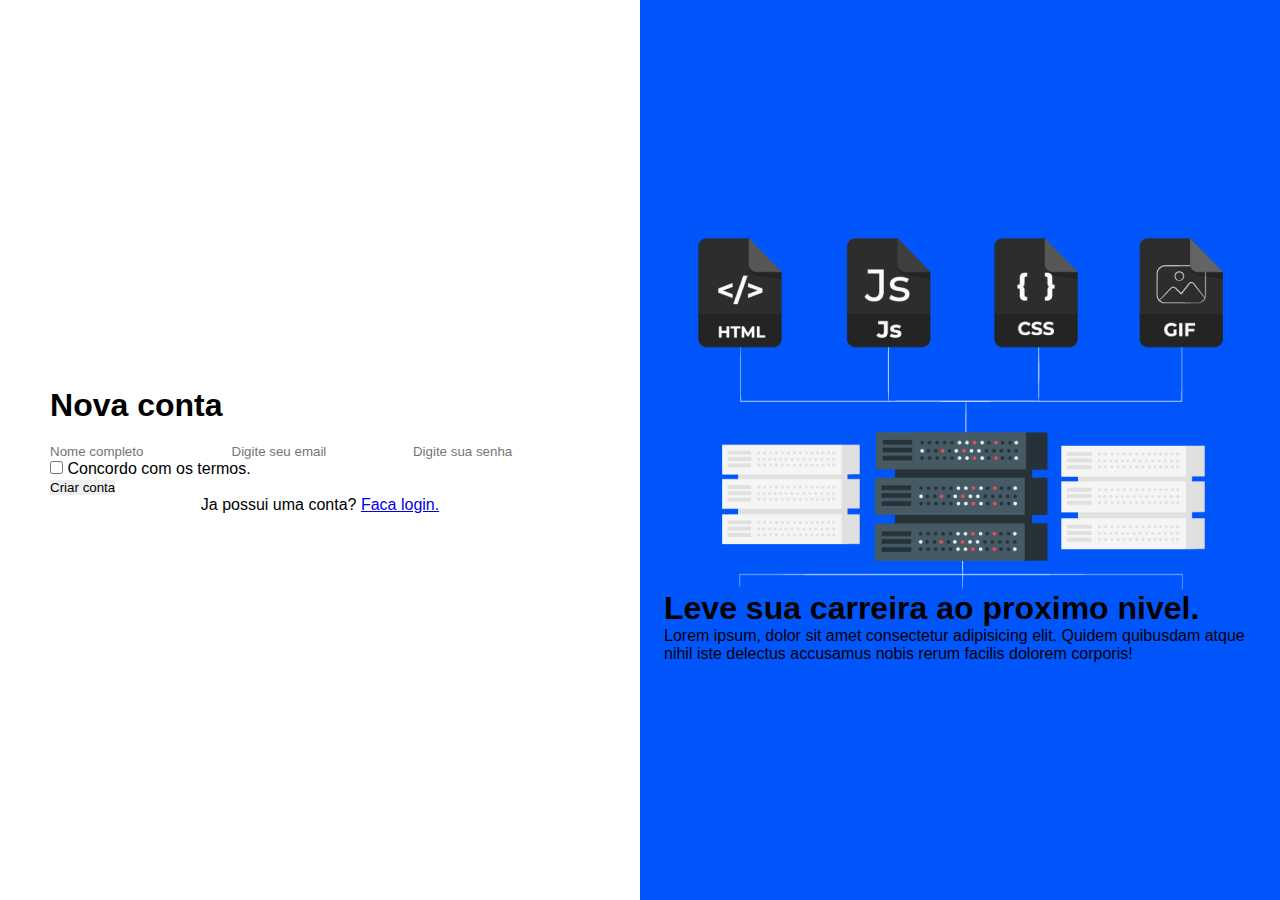
<file: index.html>
<!DOCTYPE html>
<html lang="en">
<head>
    <meta charset="UTF-8">
    <meta name="viewport" content="width=device-width, initial-scale=1.0">
    <link rel="stylesheet" href="style.css">
    <title>Document</title>
</head>
<body>
    
    <div class="container">
        <div class="column left">
            <div class="signup">
                <form>
                    <h1>Nova conta</h1>
                    <input type="text" placeholder="Nome completo" name="nome">
                    <input type="email" placeholder="Digite seu email" name="email">
                    <input type="password" placeholder="Digite sua senha" name="senha">
                    <div class="checkbox-container">
                        <input type="checkbox" name="concordo">
                        <label for="checkbox">Concordo com os termos.</label>
                    </div>
                    <input type="submit" value="Criar conta" name="Criar">
                </form>
            </div>
            <div class="infobox">
                <p>Ja possui uma conta? <a href="login.html">Faca login.</a></p>
            </div>
        </div>
        <div class="column right">
            <img class="logo" src="./assets/info.png">
            <div class="chamada">
                <h1>Leve sua carreira ao proximo nivel.</h1>
                <p>Lorem ipsum, dolor sit amet consectetur adipisicing elit. Quidem quibusdam atque nihil iste delectus accusamus nobis rerum facilis dolorem corporis!</p>
            </div>
        </div>
    </div>

</body>
</html>
</file>
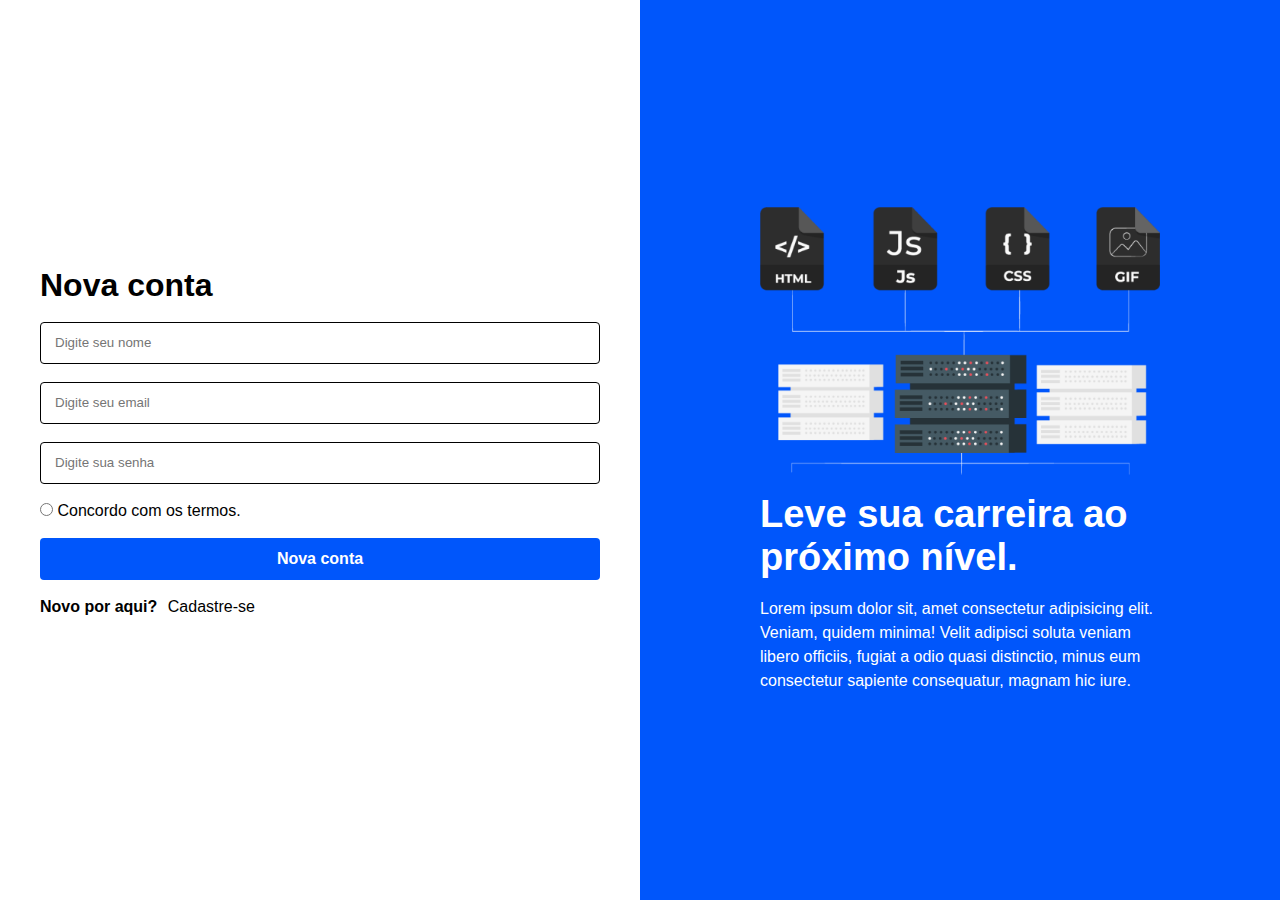
<file: signup.html>
<!DOCTYPE html>
<html lang="pt-br">
<head>
    <meta charset="UTF-8">
    <meta name="viewport" content="width=device-width, initial-scale=1.0">
    <link rel="stylesheet" href="style.css">
    <title>Faca seu login</title>
</head>
<body>

    <main class="container">
        <section class="left">
            <h1>Nova conta</h1>

            <form class="form">
                <input class="input" type="text" placeholder="Digite seu nome">

                <input class="input" type="email" placeholder="Digite seu email">

                <input class="input" type="password" placeholder="Digite sua senha">

                <div class="area">
                    <input type="radio" name="termos" id="termos" class="termos">
                    <span>Concordo com os termos.</span>
                </div>

                <button class="button" type="submit">Nova conta</button>
            </form>
            <div class="area">
                <span class="link">Novo por aqui? <a href="index.html">Cadastre-se</a></span>
            </div>
        </section>

        <section class="right">
            <img class="info-img" src="./assets/info.png" alt="Informaçoes do projeto">

            <h2 class="subtitle">Leve sua carreira ao próximo nível.</h2>
            <p class="description">
                Lorem ipsum dolor sit, amet consectetur adipisicing elit. Veniam, quidem minima! Velit adipisci soluta veniam libero officiis, fugiat a odio quasi distinctio, minus eum consectetur sapiente consequatur, magnam hic iure.
            </p>
        </section>

    </main>

</body>
</html>
</file>
<file: style.css>
*{
    border: 0;
    padding: 0;
    margin: 0;
    box-sizing: border-box;
    font-family: Arial, Helvetica, sans-serif;
}

body{
    background-color: #FFF;
    width: 100%;
}

.container{
    display: flex;
    flex-direction: row;
    align-items: center;
    justify-content: center;
    margin: 0 auto;
}

.left{
    flex: 1;
    display: flex;
    flex-direction: column;
    justify-content: center;
    align-items: center;
    padding: 0 24px;
}

.left h1{
    width: 100%;
    max-width: 560px;
    margin-bottom: 18px;
    font-size: 32px;
}

.form{
    position: relative;
    display: flex;
    flex-direction: column;
    width: 100%;
    max-width: 560px;
}

.input{
    border: 1px solid #000;
    border-radius: 4px;
    margin-bottom: 18px;
    min-width: 100%;
    padding: 0 14px;
}

.form input[type=text], .form input[type=password], .form input[type=email]{
    height: 42px;
}

.button{
    background-color: #0056fb;
    height: 42px;
    border-radius: 4px;
    color: #FFF;
    font-size: 16px;
    font-weight: bold;
    width: 100%;
    max-width: 560px;
    cursor: pointer;
    margin-bottom: 18px;
}

.area{
    width: 100%;
    max-width: 560px;
    margin-bottom: 18px;
}

.link{
    font-weight: bold;
}

.link a{
    text-decoration: none;
    color: #000;
    font-weight: normal;
    margin-left: 6px;
}

.right{
    flex:1;
    background-color: #0056fb;
    height: 100vh;
    display: flex;
    flex-direction: column;
    align-items: center;
    justify-content: center;
    padding: 0 24px;
}

.info-img{
    width: 100%;
    max-width: 400px;
    height: auto;
    margin-bottom: 18px;
}

.subtitle{
    max-width: 400px;
    font-size: 38px;
    color: #FFF;
    margin-bottom: 18px;
}

.description{
    max-width: 400px;
    line-height: 150%;
    color: #FFF;
}

@media(max-width: 700px){
    .container{
        flex-direction: column;
        min-height: 100vh;
    }

    .left{
        width: 85%;
        padding: 24px 0;
    }

    .left h1{
        margin-bottom: 18px;
    }

    .right{
        padding: 32px 0;
        width: 100%;
        height: 100%;
    }
}

@media(max-width: 500px){
    .info-img{
        width: 84%;
    }

    .subtitle{
        margin-bottom: 18px;
        font-size: 32px;
        max-width: 400px;
        padding: 0 14px;
        text-align: center;
    }

    .description{
        max-width: 400px;
        padding: 0 14px;
    }
}
</file>
